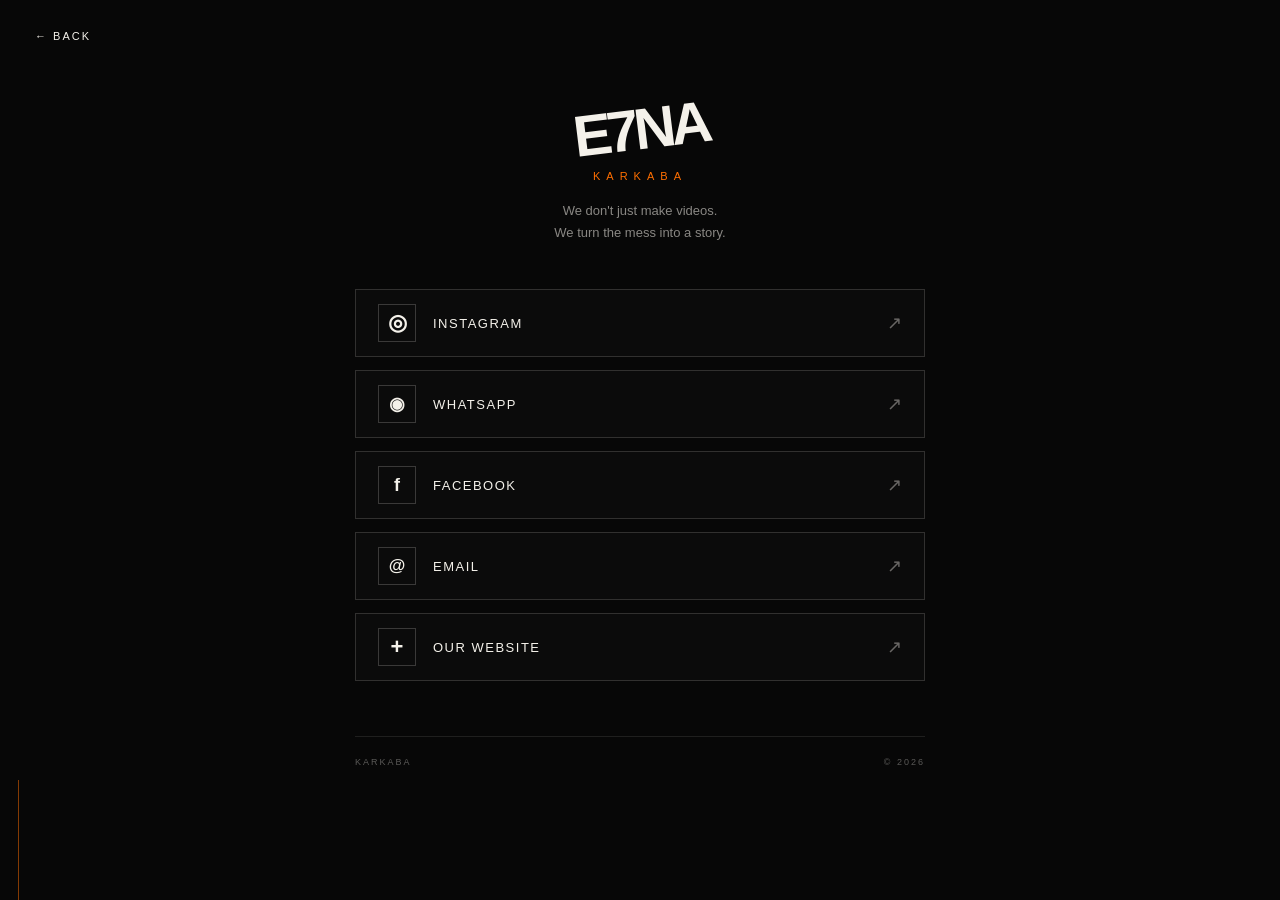
<file: linktree.html>
<!DOCTYPE html>
<html lang="en">
<head>
    <meta charset="UTF-8">
    <meta name="viewport" content="width=device-width, initial-scale=1.0">

    <title>E7NA — Contact</title>

    <link rel="stylesheet" href="linktree.css">
</head>

<body>

    <!-- BACK -->
    <a href="index.html" class="back-btn">
        ← BACK
    </a>

    <main class="linktree">

        <!-- LOGO -->
        <div class="profile">

            <div class="logo">
                E7NA
            </div>

            <p class="brand-name">KARKABA</p>

            <p class="bio">
                We don't just make videos.<br>
                We turn the mess into a story.
            </p>

        </div>


        <!-- LINKS -->
        <div class="links">

            <!-- INSTAGRAM -->
            <a href="https://www.instagram.com/" target="_blank" class="link-card">

                <span class="icon instagram">
                    ◎
                </span>

                <span>Instagram</span>

                <span class="arrow">↗</span>

            </a>


            <!-- WHATSAPP -->
            <a href="https://wa.me/201000000000" target="_blank" class="link-card">

                <span class="icon whatsapp">
                    ◉
                </span>

                <span>WhatsApp</span>

                <span class="arrow">↗</span>

            </a>


            <!-- FACEBOOK -->
            <a href="https://www.facebook.com/" target="_blank" class="link-card">

                <span class="icon facebook">
                    f
                </span>

                <span>Facebook</span>

                <span class="arrow">↗</span>

            </a>


            <!-- EMAIL -->
            <a href="mailto:hello@example.com" class="link-card">

                <span class="icon email">
                    @
                </span>

                <span>Email</span>

                <span class="arrow">↗</span>

            </a>


            <!-- WEBSITE -->
            <a href="index.html" class="link-card">

                <span class="icon website">
                    +
                </span>

                <span>Our Website</span>

                <span class="arrow">↗</span>

            </a>

        </div>


        <!-- FOOTER -->
        <footer>
            <span>KARKABA</span>
            <span>© 2026</span>
        </footer>

    </main>

</body>
</html>
</file>
<file: linktree.css>
* {
    margin: 0;
    padding: 0;
    box-sizing: border-box;
}

html {
    scroll-behavior: smooth;
}

body {
    min-height: 100vh;
    background: #070707;
    color: #f4f1ea;
    font-family: Arial, Helvetica, sans-serif;
    overflow-x: hidden;
}


/* BACK BUTTON */

.back-btn {
    position: fixed;
    top: 30px;
    left: 35px;

    color: #f4f1ea;
    text-decoration: none;

    font-size: 11px;
    letter-spacing: 2px;

    z-index: 10;

    transition: 0.3s ease;
}

.back-btn:hover {
    color: #ff6f00;
}


/* MAIN */

.linktree {
    width: 100%;
    max-width: 620px;

    min-height: 100vh;

    margin: auto;

    padding: 100px 25px 40px;

    display: flex;
    flex-direction: column;
    align-items: center;
}


/* PROFILE */

.profile {
    text-align: center;
    margin-bottom: 45px;
}


/* E7NA LOGO */

.logo {
    display: inline-block;

    font-size: 58px;
    font-weight: 900;

    letter-spacing: -5px;

    transform: rotate(-7deg);

    color: #f4f1ea;

    line-height: 1;
}

.brand-name {
    margin-top: 12px;

    font-size: 11px;
    letter-spacing: 6px;

    color: #ff6f00;
}

.bio {
    margin-top: 18px;

    font-size: 13px;
    line-height: 1.7;

    color: rgba(244, 241, 234, 0.55);
}


/* LINKS */

.links {
    width: 100%;

    display: flex;
    flex-direction: column;

    gap: 13px;
}


/* LINK CARD */

.link-card {
    position: relative;

    width: 100%;
    min-height: 68px;

    padding: 0 22px;

    border: 1px solid rgba(244, 241, 234, 0.16);

    background: #0b0b0b;

    color: #f4f1ea;

    text-decoration: none;

    display: flex;
    align-items: center;

    transition:
        transform 0.3s ease,
        border-color 0.3s ease,
        background 0.3s ease;
}

.link-card:hover {
    transform: translateX(6px);

    border-color: #ff6f00;

    background: #101010;
}


/* ICON */

.icon {
    width: 38px;
    height: 38px;

    margin-right: 17px;

    display: flex;
    align-items: center;
    justify-content: center;

    border: 1px solid rgba(244, 241, 234, 0.2);

    font-size: 18px;
    font-weight: bold;

    transition: 0.3s ease;
}

.link-card:hover .icon {
    border-color: #ff6f00;
    color: #ff6f00;
}


/* ICON TYPES */

.instagram {
    font-size: 22px;
}

.whatsapp {
    font-size: 18px;
}

.facebook {
    font-family: Arial, sans-serif;
}

.email {
    font-size: 17px;
}

.website {
    font-size: 22px;
}


/* TEXT */

.link-card > span:nth-child(2) {
    font-size: 13px;

    letter-spacing: 1.5px;

    text-transform: uppercase;
}


/* ARROW */

.arrow {
    margin-left: auto;

    font-size: 18px;

    color: rgba(244, 241, 234, 0.4);

    transition: 0.3s ease;
}

.link-card:hover .arrow {
    color: #ff6f00;
    transform: translate(3px, -3px);
}


/* FOOTER */

footer {
    width: 100%;

    margin-top: 55px;

    padding-top: 20px;

    border-top: 1px solid rgba(244, 241, 234, 0.1);

    display: flex;
    justify-content: space-between;

    font-size: 9px;

    letter-spacing: 2px;

    color: rgba(244, 241, 234, 0.35);
}


/* ORANGE LINE */

.linktree::before {
    content: "";

    position: fixed;

    width: 1px;
    height: 120px;

    background: #ff6f00;

    left: 18px;
    bottom: 0;

    opacity: 0.5;
}


/* MOBILE */

@media (max-width: 600px) {

    .linktree {
        padding: 90px 18px 30px;
    }

    .back-btn {
        top: 22px;
        left: 20px;
    }

    .logo {
        font-size: 48px;
    }

    .profile {
        margin-bottom: 35px;
    }

    .link-card {
        min-height: 64px;
    }

    .link-card > span:nth-child(2) {
        font-size: 12px;
    }

}
</file>
